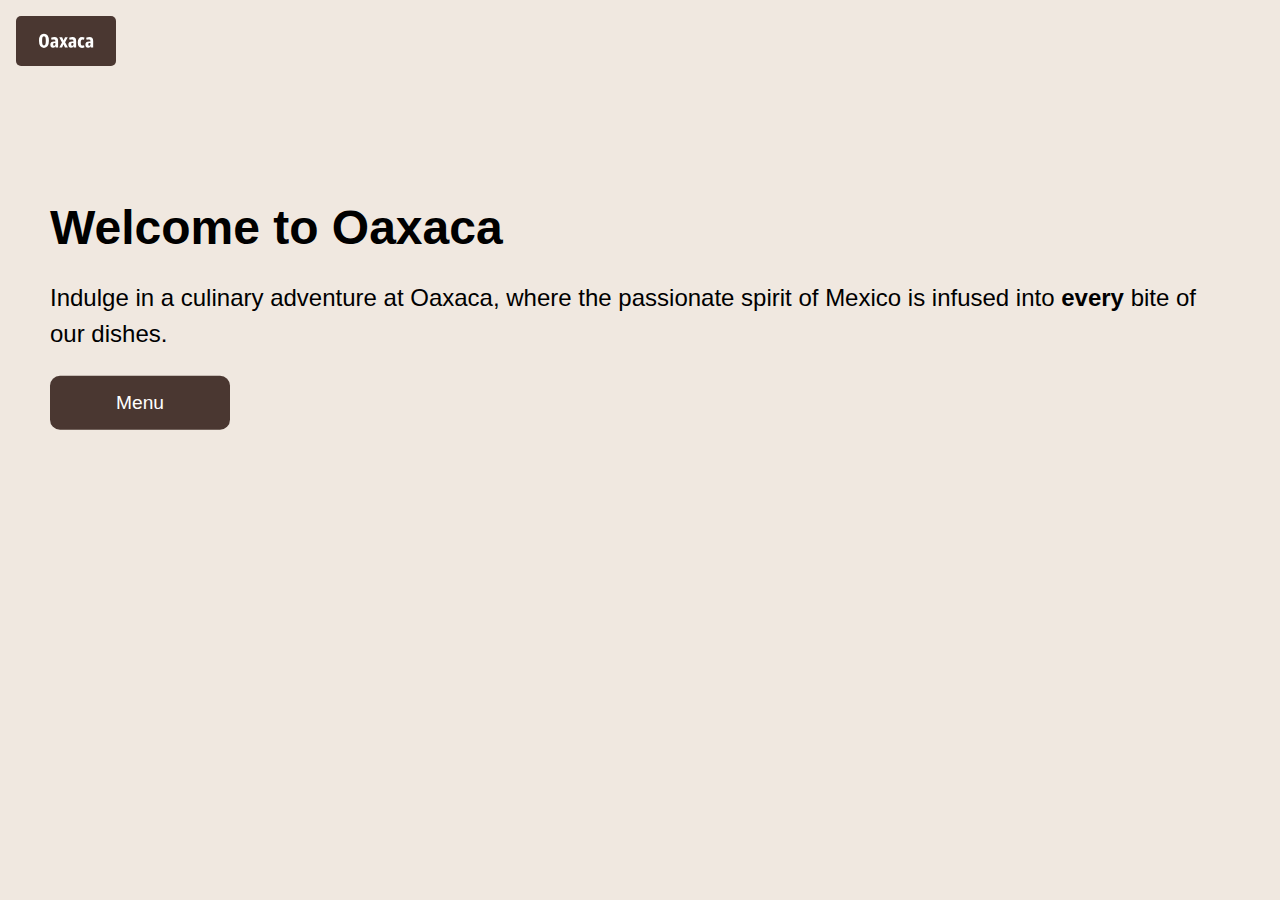
<file: Oaxaca/index.html>
<!DOCTYPE html>
<html lang="en">

<head>
    <meta charset="UTF-8">
    <meta name="viewport" content="width=device-width, initial-scale=1.0">
    <title>Home</title>
    <script type="text/javascript" src="index.js"></script>
    <link rel="icon" type="image/x-icon" href="icon.ico">
    <link rel="stylesheet" href="shared.css">
    <link rel="stylesheet" href="index.css">
</head>

<body>
    <header>
        <div class="logo"><a href="index.html"><img src="logo.svg" alt="Oaxaca Logo"></a></img></div>
    </header>
    <main>
        <section class="hero">
            <div class="hero-content">
                <h1>Welcome to Oaxaca</h1>
                <p>Indulge in a culinary adventure at Oaxaca, where the passionate spirit of Mexico is infused into
                    <strong>every</strong> bite of our dishes.</p>
                <div class="menu-container">
                    <a href="menu.html" class="menu-btn">Menu</a>
                    <ul class="dropdown">
                        <li><a href="order.html">Order</a></li>
                        <li><a href="staff.html">Staff</a></li>
                    </ul>
                </div>
            </div>
    </main>
</body>

</html>
</file>
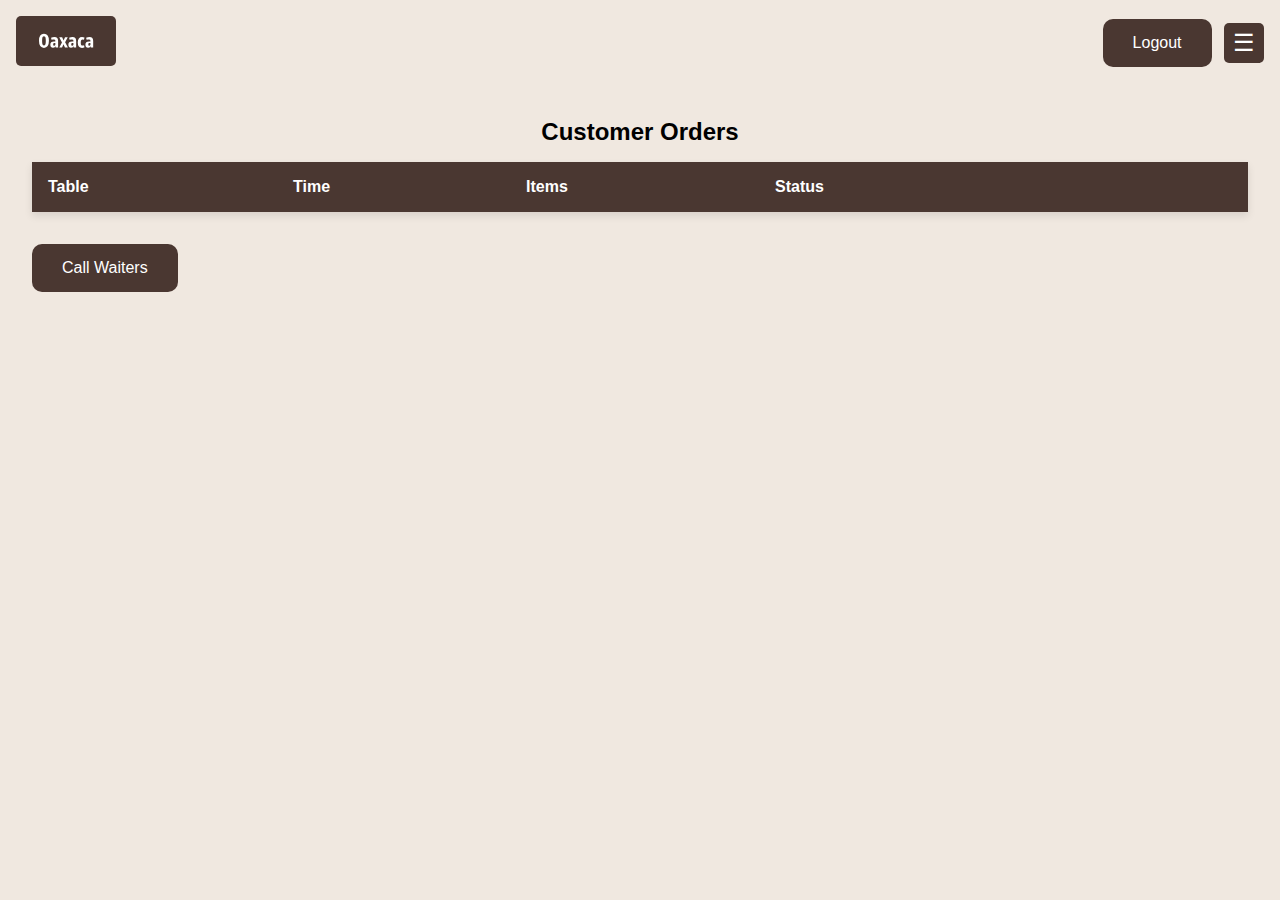
<file: Oaxaca/kitchen.html>
<!DOCTYPE html>
<html lang="en">

<head>
  <meta charset="utf-8">
  <meta http-equiv="x-ua-compatible" content="ie=edge">
  <title>Oaxaca Kitchen</title>
  <link rel="stylesheet" href="shared.css">
  <link rel="stylesheet" href="kitchen.css">
  <script src="kitchen.js"></script>
</head>

<body>
  <header>
    <nav>
      <div class="logo"><a href="index.html"><img src="logo.svg" alt="Oaxaca Logo"></a></img></div>
      <div onclick="logChefOut()" id="logoutButton">
        <button>Logout</button>
      </div>
      <div class="menu-icon">
        <a>&#9776;</a>
        <div class="floating-window">
          <a href="menu.html">Menu</a>
          <a href="staff.html">Staff</a>
        </div>
      </div>
    </nav>
  </header>

  <main>
    <div id="KitchenPage">
      <table class="Kitchen" id="order_table">
        <caption>Customer Orders</caption>
        <tr>
          <th>Table</th>
          <th>Time</th>
          <th>Items</th>
          <th>Status</th>
          <th></th>
          <th></th>
        </tr>
      </table>

      <button onclick="notifyService()">Call Waiters</button>
    </div>
  </main>
</body>

</html>
</file>
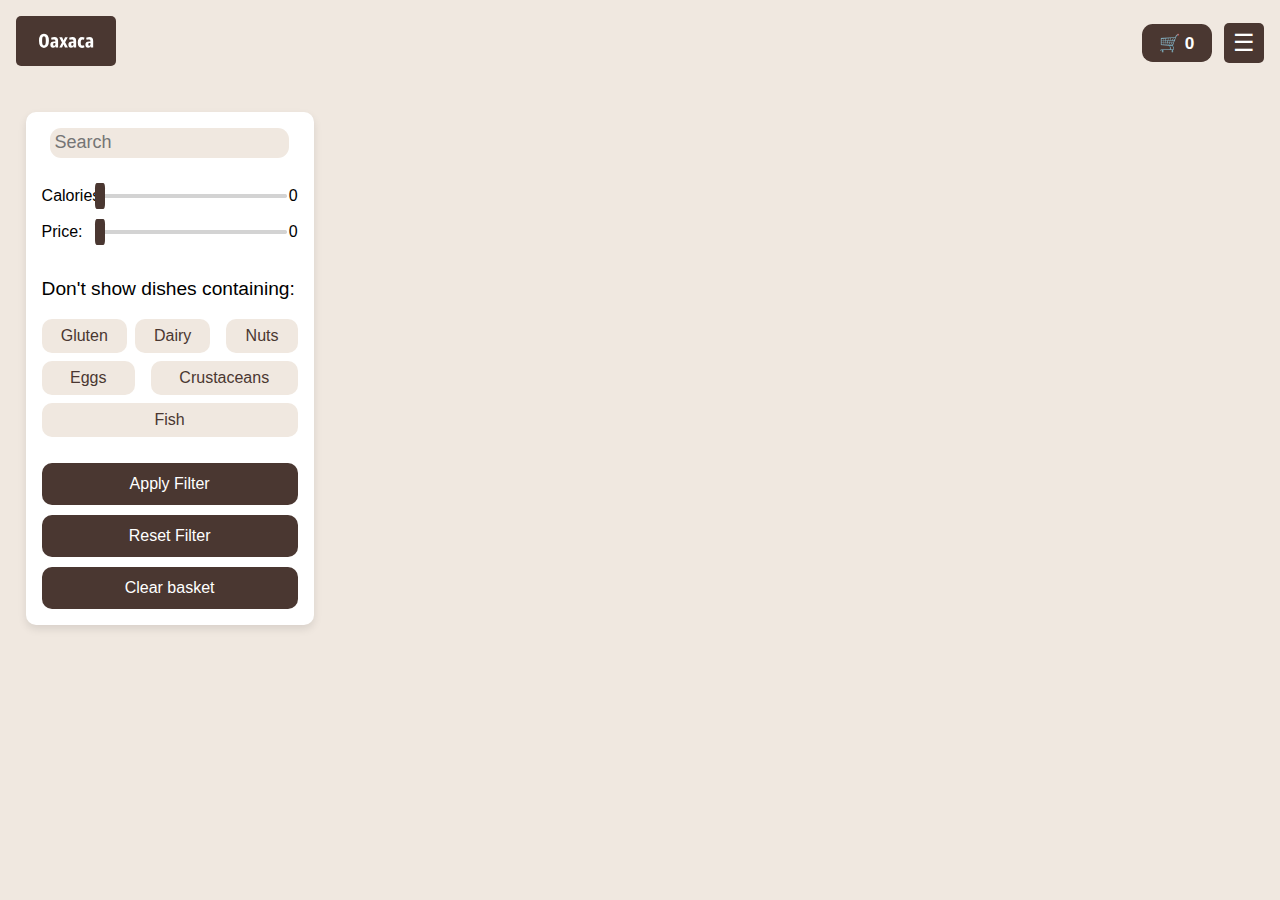
<file: Oaxaca/menu.html>
<!DOCTYPE html>
<html lang="en">

<head>
    <meta charset="UTF-8">
    <meta name="viewport" content="width=device-width, initial-scale=1.0">
    <title>Menu</title>
    <script type="text/javascript" src="menu.js"></script>
    <link rel="icon" type="image/x-icon" href="icon.ico">
    <link rel="stylesheet" href="shared.css">
    <link rel="stylesheet" href="menu.css">
</head>

<body onload="updateBasketQuantity()">
    <header>
        <nav>
            <div class="logo"><a href="index.html"><img src="logo.svg" alt="Oaxaca Logo"></a></img></div>
            <div id="basket-quantity">🛒</div>
            <div class="menu-icon">
                <a>&#9776;</a>
                <div class="floating-window">
                    <a href="order.html">Basket</a>
                    <a href="staff.html">Staff</a>
                </div>
            </div>
        </nav>
    </header>

    <main>
        <div class="filter-container">
            <input type="text" id="searchTerm" placeholder="Search">
            <br>
            <div class="filter-options">
                <div class="filter-option">
                    <label for="maxCalories">Calories:</label>
                    <input type="range" id="maxCalories" min="0" max="2000" step="50" value="0"
                        oninput="document.getElementById('maxCaloriesValue').textContent = this.value">
                    <span id="maxCaloriesValue">0</span>
                </div>
                <br>
                <div class="filter-option">
                    <label for="maxPrice">Price:</label>
                    <input type="range" id="maxPrice" min="0" max="200" step="1" value="0"
                        oninput="document.getElementById('maxPriceValue').textContent = this.value">
                    <span id="maxPriceValue">0</span>
                </div>
                <br>
                <p style="font-size: 1.2em">Don't show dishes containing:</p>
                <div class="excludedAllergens">
                    <input type="checkbox" id="glutenAllergen">
                    <label for="glutenAllergen">Gluten</label>

                    <input type="checkbox" id="dairyAllergen">
                    <label for="dairyAllergen">Dairy</label><br>

                    <input type="checkbox" id="nutAllergen">
                    <label for="nutAllergen">Nuts</label>

                    <input type="checkbox" id="eggAllergen">
                    <label for="eggAllergen">Eggs</label><br>

                    <input type="checkbox" id="crustaceanAllergen">
                    <label for="crustaceanAllergen">Crustaceans</label>

                    <input type="checkbox" id="fishAllergen">
                    <label for="fishAllergen">Fish</label>
                </div>
                <button onclick="applyFilter()">Apply Filter</button>
                <button onclick="resetFilter()">Reset Filter</button>
                <button id="editButton" onclick="editMenu()">Edit Menu</button>
                <button onclick="clearBasket()">Clear basket</button>
            </div>
        </div>

        <div id="menuEditSection" style="display: none">
            <div id='newItemDiv'>
                <h3>Add New Item:</h3>
                <p>
                    <label>Name:</label>
                    <input type='text' id='newItemNameField'><br>
                    <label>Upload Image</label>
                    <input type='file' id='newItemFileUpload'><br>
                    <label>Price:</label>
                    <input type='text' id='newItemPriceField'><br>
                    <label>Calories:</label>
                    <input type='text' id='newItemCaloriesField'><br>
                    <label>Allergens:</label>
                    <div id="newItemAllergens">
                        <input type="checkbox" id="newItemGlutenAllergen">
                        <label for="newItemGlutenAllergen">Gluten</label>
        
                        <input type="checkbox" id="newItemDairyAllergen">
                        <label for="newItemDairyAllergen">Dairy</label><br>
        
                        <input type="checkbox" id="newItemNutAllergen">
                        <label for="newItemNutAllergen">Nuts</label>
        
                        <input type="checkbox" id="newItemEggAllergen">
                        <label for="newItemEggAllergen">Eggs</label><br>
        
                        <input type="checkbox" id="newItemCrustaceanAllergen">
                        <label for="newItemCrustaceanAllergen">Crustaceans</label>
        
                        <input type="checkbox" id="newItemFishAllergen">
                        <label for="newItemFishAllergen">Fish</label>
                    </div>
                    <button onclick='addMenuItem()'>Add Item</button>
                </p>
            </div>
        </div>

        <div id="MenuItemGridLayout" class="menu-grid"></div>
    </main>
    <script>
        document.addEventListener('DOMContentLoaded', function () {
            initMenuAll();
        });

        function resetFilter() {
            document.getElementById('searchTerm').value = '';
            document.getElementById('maxCalories').value = 0;
            document.getElementById('maxPrice').value = 0;
            document.querySelectorAll('.excludedAllergens > input[type="checkbox"]').forEach(item => {
                item.checked = false
            });
            document.getElementById('maxPriceValue').textContent = "0";
            document.getElementById('maxCaloriesValue').textContent = "0";

            applyFilter();
        }
    </script>
</body>

</html>
</file>
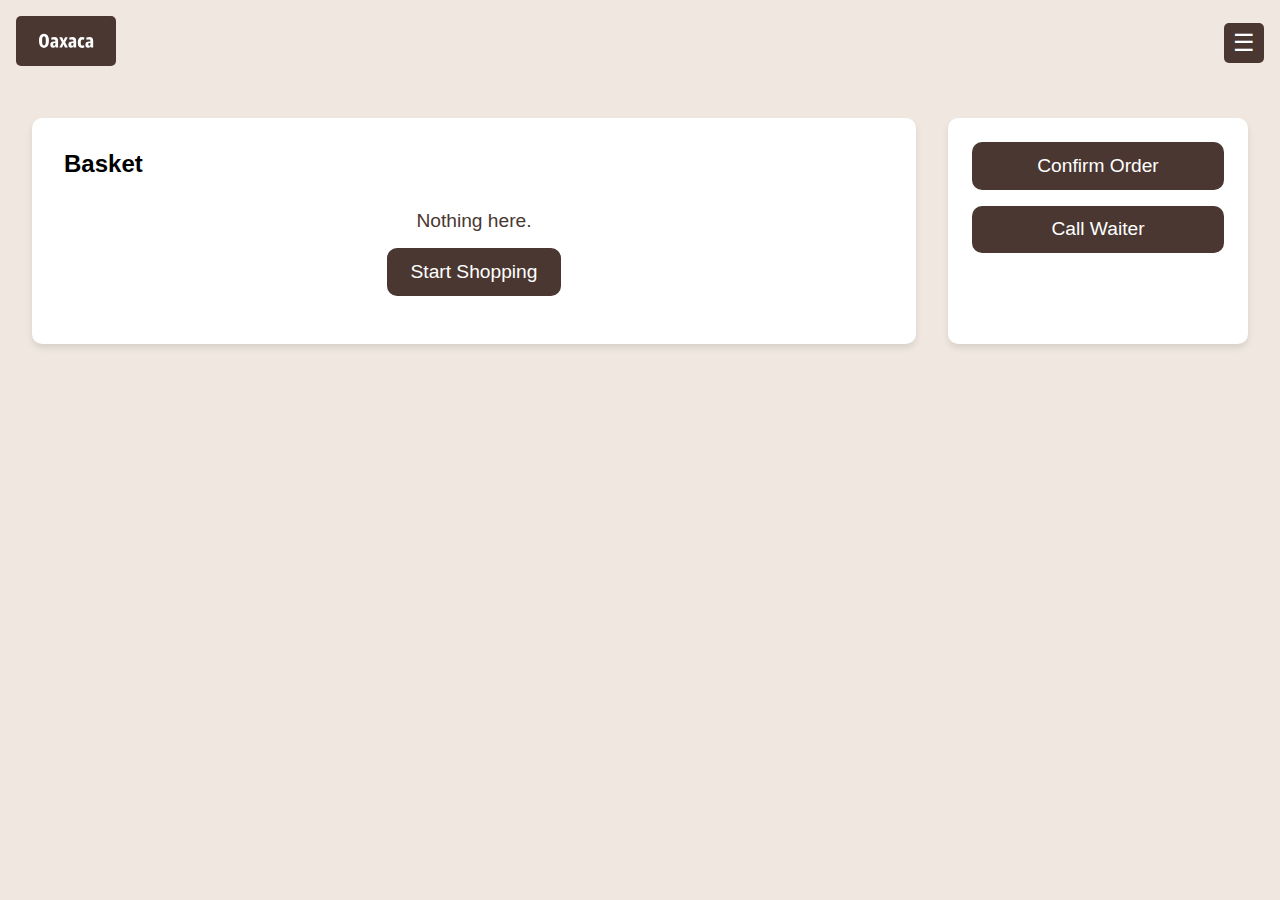
<file: Oaxaca/order.html>
<!DOCTYPE html>
<html lang="en">

<head>
  <meta charset="utf-8">
  <meta http-equiv="x-ua-compatible" content="ie=edge">
  <script src="menu.js"></script>
  <script type="text/javascript" src="order.js"></script>
  <title>Order</title>
  <link rel="icon" type="image/x-icon" href="icon.ico">
  <link rel="stylesheet" href="shared.css">
  <link rel="stylesheet" href="order.css">
</head>

<body onbeforeunload="closeSock()">
  <nav>
    <div class="logo"><a href="index.html"><img src="logo.svg" alt="Oaxaca Logo"></a></img></div>
    <div class="menu-icon">
      <a>&#9776;</a>
      <div class="floating-window">
        <a href="menu.html">Menu</a>
        <a href="staff.html">Staff</a>
      </div>
    </div>
  </nav>

  <main>
    <div class="order-container">
      <h2 id="orderHeading">Basket</h2>
      <div id="orderDetails"></div>
    </div>

    <aside id="orderSidebar">
      <div id="orderTotal"></div>
      <button id="confirmOrderButton" onclick="showConfirmationSection()">Confirm Order</button>
      <button id="callHelpButton" onclick="sendHelp()">Call Waiter</button>
      <div id="confirmationSection" style="display: none;">
        <br>
        <input type="text" id="tableNumber" placeholder="Table Number">
        <br>
        <button onclick="submitOrder()">Submit Order</button>
        <br>
        <button id="payButton" onclick="sendPayment()"> PAY </button>
      </div>
    </aside>
  </main>

</body>

</html>
</file>
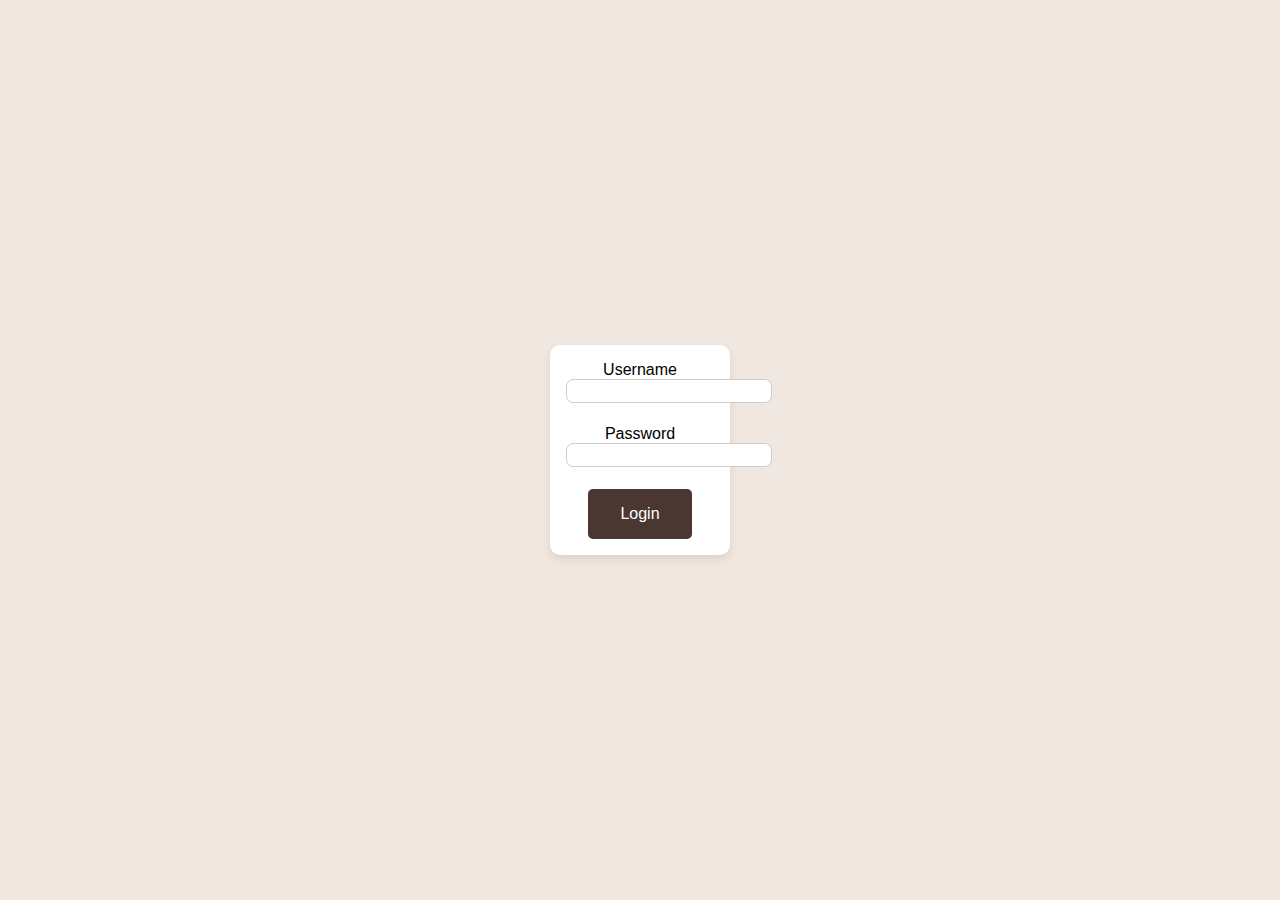
<file: Oaxaca/staff.html>
<!DOCTYPE html>
<html>

<head>
  <title>Staff Page</title>
  <script src="staff.js"></script>
  <link rel="icon" type="image/x-icon" href="icon.ico">
  <link rel="stylesheet" href="shared.css">
  <link rel="stylesheet" href="staff.css">
</head>

<body>
  <main>
    <div id="loginbox">
      <form name="login" action="" id="loginform" method="post">
        Username<br>
        <input name="username" id="UN" style="width: 200px; height: 20px;" /><br>
        Password<br>
        <input name="password" type="password" id="PW" style="width: 200px; height: 20px;" /><br>
        <input onclick="storeAccDetails()" type="submit" name="submit" value="Login" class="login-button"><br>
      </form>
    </div>

    <div class="button-container">
      <div class="button-box" id="kitchen-button" onclick="goToKitchen()">
        <img
          src="./media/chef.png"
          alt="Kitchen Image">
        <span>Kitchen</span>
      </div>

      <div class="button-box" id="waiter-button" onclick="goToWaiter()">
        <img
          src="./media/waiter.png"
          alt="Waiter Image">
        <span>Waiter</span>
      </div>
    </div>
  </main>
</body>

</html>
</file>
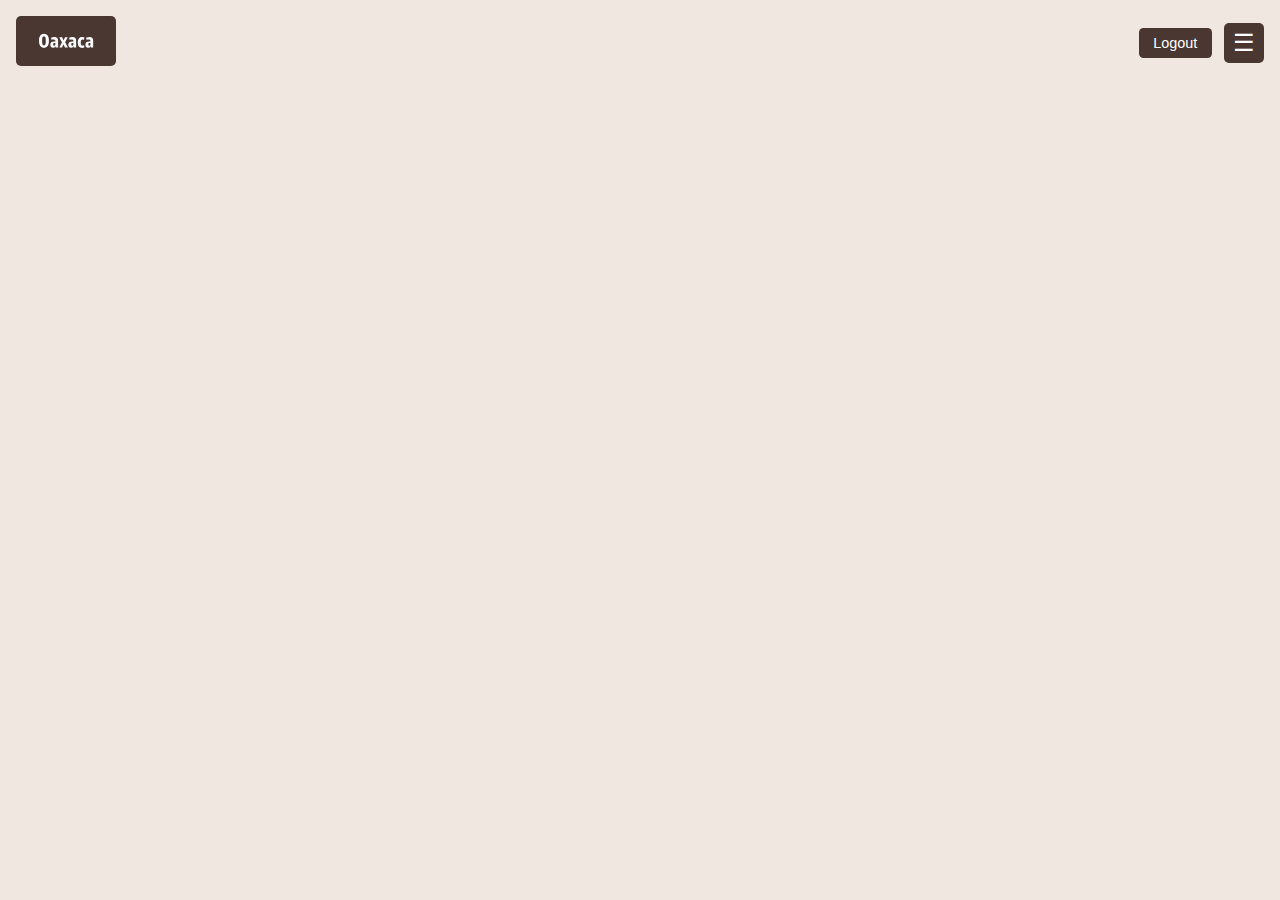
<file: Oaxaca/waiter.html>
<!DOCTYPE html>
<html lang="en">

<head>
  <meta charset="utf-8">
  <meta http-equiv="x-ua-compatible" content="ie=edge">
  <script src="waiter.js"></script>
  <script src="menu.js"></script>
  <script src="staff.js"></script>
  <title>Staff Portal</title>
  <link rel="stylesheet" href="shared.css">
  <link rel="stylesheet" href="waiter.css" type="text/css">
</head>

<body>
  <header>
  <nav>
    <div class="logo"><a href="index.html"><img src="logo.svg" alt="Oaxaca Logo"></a></img></div>
    <div onclick="logWaiterOut()" id="logoutButton">
      <button>Logout</button>
    </div>
    <div class="menu-icon">
      <a>&#9776;</a>
      <div class="floating-window">
        <a href="menu.html">Menu</a>
        <a href="staff.html">Staff</a>
      </div>
    </div>
  </nav>
  </header>

    <main>
        <section>
            <table class="Orders" id="order_table">
                <tbody id="order_table_body"></tbody>
            </table>
        </section>
    </main>
</body>

</html>
</file>
<file: Oaxaca/shared.css>
body {
    font-family: 'Segoe UI', Verdana, sans-serif;
    margin: 0;
    padding: 0;
    background-color: #f0e8e0;
}

nav {
    display: flex;
    justify-content: space-between;
    align-items: center;
    padding: 1rem;
}

.logo img {
    width: 20%;
    height: auto;
    border-radius: 0.3125rem;
}

.menu-icon {
    background-color: #4a3731;
    color: #ffffff;
    border: none;
    border-radius: 0.3125rem;
    width: 40px;
    height: 40px;
    font-size: 1.5em;
    display: flex;
    align-items: center;
    justify-content: center;
    cursor: pointer;
    position: relative;
}

.menu-icon:hover .floating-window {
    display: block;
}

.menu-icon::after {
    content: '';
    position: absolute;
    top: 100%;
    left: 0;
    width: 100%;
    height: 10px;
    background-color: transparent;
}

.menu-icon:hover .floating-window,
.menu-icon:hover::after {
    display: block;
}

.floating-window {
    display: none;
    position: absolute;
    top: calc(100% + 5px);
    right: 0;
    background-color: #fff;
    padding: 1.25rem;
    border-radius: 0.625rem;
    box-shadow: 0 0.25rem 0.375rem rgba(0, 0, 0, 0.1);
    z-index: 1;
    font-size: 1rem;
    text-decoration: none;
}

.floating-window a {
    font-size: 1.25rem;
    display: block;
    text-decoration: none;
    color: #000;
    padding: 0.5rem 1rem;
    border-radius: 0.5rem;
}

.floating-window a:hover {
    background-color: #eeeeee;
}

button {
    padding: 0.5em 1em;
    background-color: #4a3731;
    color: #ffffff;
    border: none;
    border-radius: 0.3125em;
    cursor: pointer;
    font-size: 0.9em;
}

button:hover {
    background-color: #5e4a42;
}

#logoutButton{
    margin-left:auto;
    margin-right: 1%;
}
</file>
<file: Oaxaca/index.css>
* {
    margin: 0;
    padding: 0;
    box-sizing: border-box;
}

header {
    display: flex;
    padding: 1rem;
}

body {
    line-height: 1.5;
    min-height: 100vh;
    font-size: 1.2rem;
}

main {
    display: flex;
    gap: 1rem;
}

nav ul {
    list-style: none;
}

nav ul li {
    margin-bottom: 1.5rem;
    padding: 0.5rem;
    border-radius: 0.3125rem;
}

nav ul li:hover {
    background-color: #e0e0e0;
}

nav ul li a {
    text-decoration: none;
    font-size: 1.8rem;
    color: #4a3731;
}

.hero {
    transform: translateY(15%);
    max-width: 100%;
    padding: 3.125rem;
    text-align: left;
}

.hero h1 {
    font-size: 3rem;
    margin-bottom: 1rem;
}

.hero p {
    font-size: 1.5rem;
}

.menu-container {
    position: relative;
    display: inline-block;
    margin-top: 1.5rem;
}

.menu-btn {
    text-align: center;
    display: inline-block;
    width: 20vh;
    padding: 0.8rem 1.5rem;
    font-size: 1.2rem;
    color: #fff;
    background-color: #4a3731;
    text-decoration: none;
    cursor: pointer;
    border-radius: 0.625rem;
}

.dropdown {
    text-align: center;
    display: none;
    position: absolute;
    transform: translateX(-50%);
    transform: translateY(-1%);
    min-width: 100%;
    background-color: #4a3731;
    z-index: 1;
    box-shadow: 0 0.375em 0.625em rgba(0, 0, 0, 0.1);
    border-radius: 0 0 0.625rem 0.625rem;
    cursor: pointer;
}

.dropdown li {
    width: 20vh;
    padding: 0;
    list-style: none;
}

.dropdown li a {
    display: block;
    padding: 0.75rem 1rem;
    font-size: 1.2rem;
    color: #fff;
    text-decoration: none;
}

.menu-container:hover .dropdown {
    display: block;
}

.menu-container:hover .menu-btn {
    border-radius: 0.625rem 0.625rem 0 0;
}

.menu-btn:hover {
    background-color: #5e4a42;
}

.dropdown li:hover {
    background-color: #5e4a42;
    border-radius: 0 0 0.625rem 0.625rem;
}
</file>
<file: Oaxaca/kitchen.css>
main {
    padding: 2rem;
}

#order_table {
    width: 100%;
    border-collapse: collapse;
    margin-bottom: 2rem;
    background-color: #ffffff;
    box-shadow: 0 0.25em 0.5em rgba(0, 0, 0, 0.1);
}

#order_table caption {
    font-size: 1.5em;
    font-weight: bold;
    margin-bottom: 1rem;
}

#order_table th,
#order_table td {
    padding: 1rem;
    text-align: left;
}

#order_table th {
    background-color: #4a3731;
    color: #ffffff;
}

#order_table tr:nth-child(even) {
    background-color: #f0e8e0;
}

button {
    padding: 0.9375em 1.875em;
    background-color: #4a3731;
    color: #ffffff;
    border: none;
    border-radius: 0.625em;
    cursor: pointer;
    font-size: 1em;
}

button:hover {
    background-color: #5e4a42;
}
</file>
<file: Oaxaca/menu.css>
body {
    font-family: 'Segoe UI', Verdana, sans-serif;
    margin: 0;
    padding: 0;
    background-color: #f0e8e0;
}

#basket-quantity {
    margin-left: auto;
    margin-right: 1%;
    background-color: #4a3731;
    color: #ffffff;
    border: none;
    border-radius: 0.625em;
    font-size: 1.075em;
    font-weight: bold;
    padding: 0.5em 1em;
}

#basket-quantity:hover {
    background-color: #5e4a42;
}

.filter-container {
    margin: 2%;
    display: flex;
    flex-direction: column;
    align-items: center;
    background-color: #ffffff;
    padding: 1.25%;
    border-radius: 0.625em;
    box-shadow: 0 0.25em 0.5em rgba(0, 0, 0, 0.1);
    width: 20%;
    position: sticky;
    top: 2%;
    height: 30%;
    overflow-y: auto;
}

.filter-container input[type="text"],
.editMenuItemPrompt {
    font-size: large;
    background-color: #f0e8e0;
    padding: 0.25em;
    border: none;
    border-radius: 0.625em;
    margin-bottom: 0.625em;
    width: 90%;
}

.filter-container button {
    font-weight: 500;
    font-size: medium;
    padding: 0.75em;
    width: 100%;
    margin-top: 0.625em;
    background-color: #4a3731;
    color: #ffffff;
    border: none;
    border-radius: 0.625em;
    cursor: pointer;
}

.filter-container button:hover {
    background-color: #5e4a42;
}

.filter-option {
    display: flex;
    align-items: center;
    width: 100%;
}

.filter-option label {
    margin-right: 1;
    flex-shrink: 0;
    width: 20%;
}

.filter-option input[type="range"] {
    flex-grow: 1;
}

input[type="range"] {
    -webkit-appearance: none;
    width: 12.5em;
    height: 0.25em;
    background: #d3d3d3;
    outline: none;
    border-radius: 0.125em;
}

input[type="range"]::-webkit-slider-thumb {
    -webkit-appearance: none;
    appearance: none;
    width: 0.75em;
    height: 2em;
    background: #4a3731;
    cursor: pointer;
    border-radius: 20%;
}

button {
    padding: 0.9375em 1.875em;
    background-color: #4a3731;
    color: #ffffff;
    border: none;
    border-radius: 0.625em;
    cursor: pointer;
    font-size: 1em;
}

button:hover {
    background-color: #5e4a42;
}

.menu-grid {
    flex: 1;
    display: grid;
    grid-template-columns: 30% 30% 30%;
    gap: 5em;
    padding: 0.25em;
    margin: 2em 1em 0 1em;
}

.MenuItemDiv {
    width: 100%;
    max-height: 40em;
    background-color: #ffffff;
    border-radius: 1.25em;
    padding: 0.5em;
    box-shadow: 0 0.375em 0.625em rgba(0, 0, 0, 0.1);
    text-align: center;
    display: flex;
    flex-direction: column;
    align-items: center;
    justify-content: space-between;
}

.MenuItemImg {
    width: 90%;
    height: 40%;
    object-fit: cover;
    border-radius: 1.25em;
    margin-bottom: 0.5em;
}

.MenuItemDetails {
    width: 100%;
}

.MenuItemName {
    font-size: 1.5em;
    font-weight: bold;
}

.MenuItemPrice,
.MenuItemCalories,
.MenuItemAllergens {
    font-size: 1.15em;
    margin-top: 0.2em;
    color: #666666;
}

.MenuItemActions {
    display: flex;
    align-items: center;
    justify-content: center;
    width: 100%;
}

.itemQuantityInput {
    margin-left: 1.25em;
    padding: 1em;
    width: 3.75em;
    border: 1px solid #ccc;
    border-radius: 0.625em;
    font-size: 1em;
}

main {
    display: flex;
}

.excludedAllergens input[type="checkbox"] {
    display: none;
}

.excludedAllergens {
    display: flex;
    flex-wrap: wrap;
    gap: 0.5em;
    margin-bottom: 1em;
    width: 100%;
}

.excludedAllergens label {
    flex-grow: 1;
    text-align: center;
    background-color: #f0e8e0;
    color: #4a3731;
    padding: 0.5em 1em;
    border-radius: 0.625em;
    cursor: pointer;
    font-size: 1em;
}

.excludedAllergens input[type="checkbox"]:checked+label {
    background-color: #4a3731;
    color: #ffffff;
}

#newItemDiv {
    transform: translate(-2.5%, 5%);
    margin: 2%;
    background-color: #ffffff;
    padding: 5%;
    border-radius: 0.625em;
    box-shadow: 0 0.25em 0.5em rgba(0, 0, 0, 0.1);
}

#newItemDiv h3 {
    font-size: 1.25em;
    margin-bottom: 1em;
}

#newItemDiv label {
    display: block;
    font-size: 1em;
    margin-bottom: 0.5em;
}

#newItemDiv input[type="text"],
#newItemDiv input[type="file"] {
    font-size: medium;
    background-color: #f0e8e0;
    padding: 0.75em;
    border: none;
    border-radius: 0.625em;
    margin-bottom: 1em;
    width: 90%;
}

.editMenuItemButton {
    transform: translateY(1.5rem);
}
</file>
<file: Oaxaca/order.css>
* {
  margin: 0;
  padding: 0;
  box-sizing: border-box;
}

main {
  display: flex;
  justify-content: space-between;
  padding: 2rem;
}

.order-container {
  background-color: #fff;
  padding: 2rem;
  border-radius: 0.625rem;
  box-shadow: 0 0.25rem 0.375rem rgba(0, 0, 0, 0.1);
  flex-grow: 1;
  margin-right: 2rem;
}

#orderSidebar {
  font-size: 1rem;
  background-color: #fff;
  padding: 1.5rem;
  border-radius: 0.625rem;
  box-shadow: 0 0.25rem 0.375rem rgba(0, 0, 0, 0.1);
  width: 18.75rem;
}

#orderHeading div {
  text-align: center;
  margin-top: 2rem;
}

#orderHeading div p {
  font-size: 1.2rem;
  color: #4a3731;
  margin-bottom: 1rem;
}

#orderHeading div button {
  background-color: #4a3731;
  color: #fff;
  border: none;
  padding: 0.8rem 1.5rem;
  border-radius: 0.625rem;
  font-size: 1.2rem;
  cursor: pointer;
  margin-bottom: 1rem;
  width: auto;
}

#orderHeading div button:hover {
  background-color: #5e4a42;
}

button {
  background-color: #4a3731;
  color: #fff;
  border: none;
  padding: 0.8rem 1.5rem;
  border-radius: 0.625rem;
  font-size: 1.2rem;
  cursor: pointer;
  margin-bottom: 1rem;
  width: 100%;
}

button:hover {
  background-color: #5e4a42;
}

input[type="text"] {
  margin-bottom: 1rem;
  padding: 0.75rem;
  width: 100%;
  border: 1px solid #ccc;
  border-radius: 0.5em;
  font-size: 1rem;
}

#payButton {
  background-color: green;
}

.orderPageItem {
  display: flex;
  align-items: center;
  margin-bottom: 1rem;
}

.orderItemEntry {
  display: flex;
  align-items: flex-start;
  width: 100%;
}

.orderItemImage {
  width: 10em;
  height: 10em;
  object-fit: cover;
  border-radius: 0.625rem;
  margin-right: 1rem;
}

.orderItemDetails {
  flex-grow: 1;
  display: flex;
  flex-direction: column;
}

.orderPageItemDataN {
  transform: translateY(-1.75rem);
  text-align: left;
  display: block;
  margin-bottom: 0.5rem;
}

.orderPageItemDataC {
  transform: translateY(-1.75rem);
  text-align: left;
  color: #555555;
  font-size: 0.9rem;
  display: block;
  margin-bottom: 0.5rem;
}

.orderPageItemDataP {
  transform: translateY(-1.75rem);
  text-align: left;
  font-size: 1.25rem;
  display: block;
  margin-bottom: 0.5rem;
}

.orderPageItemDataQ {
  transform: translate(30rem, -8.25rem);
  gap: 5%;
  text-align: middle;
  width: 20%;
  font-size: 1.5rem;
  display: flex;
  margin-bottom: 0.5rem;
}

.removeButton {
  border: none;
  padding: 0.5rem;
  border-radius: 50%;
  font-size: 1rem;
}
</file>
<file: Oaxaca/staff.css>
main {
    display: flex;
    flex-direction: column;
    justify-content: center;
    align-items: center;
    min-height: 100vh;
    position: relative;
}

#loginbox {
    background-color: #ffffff;
    padding: 1em;
    border-radius: 0.625em;
    box-shadow: 0 0.25em 0.5em rgba(0, 0, 0, 0.1);
    text-align: center;
    position: absolute;
    z-index: 2;
    width: 11.5%;
}

#UN, #PW {
    margin-bottom: 1.5em;
    padding: 0em, 0.5em;
    width: 100%;
    border: 1px solid #ccc;
    border-radius: 0.5em;
    font-size: 0.9em;
}

.login-button {
    padding: 1em 2em;
    background-color: #4a3731;
    color: #ffffff;
    border: none;
    border-radius: 0.3125em;
    cursor: pointer;
    position: relative;
    font-size: 1em;
    z-index: 1;
}

.login-button:hover {
    background-color: #5e4a42;
}

.close {
    border-radius: 0.3125em;
    display: inline-block;
    margin-top: 0.75rem;
    color: #000;
    text-decoration: none;
    font-size: 1em;
    cursor: pointer;
}

.close-link:hover {
    background-color: #5e4a42;
}

.button-container {
    display: flex;
    justify-content: center;
    gap: 10%;
    margin-top: 2rem;
    height: 50vh;
    width: 100vh;
}

.button-box {
    cursor: pointer;
    z-index: 0;
    border-radius: 0.3125rem;
    width: 50%;
    height: 100%;
    text-align: center;
    display: flex;
    align-items: center;
    justify-content: center;
    position: relative;
    overflow: hidden;
    visibility: hidden;
    background-color: #ffffff;
    box-shadow: 0 0.25em 0.5em rgba(0, 0, 0, 0.1);
    font-size: 1.5em;
}

.button-box img {
    width: 90%;
    height: 90%;
    object-fit: cover;
    position: absolute;
    bottom: 10%;
    opacity: 0.4;
}

#waiter-button img {
    object-position: center left;
}

.button-box span {
    display: block;
    font-size: 1.2em;
    font-weight: bold;
    position: relative;
    z-index: 1;
    background-color: #000;
    text-decoration: none;
    color: #fff;
    padding: 3%;
    border-radius: 0.3125rem;
}
</file>
<file: Oaxaca/waiter.css>
main {
    display: flex;
    padding: 2rem;
}

aside {
    flex: 1;
    background-color: #ffffff;
    padding: 1.5rem;
    border-radius: 0.625em;
    box-shadow: 0 0.25em 0.5em rgba(0, 0, 0, 0.1);
    margin-right: 2rem;
}

aside h2 {
    text-align: center;
    margin-bottom: 1rem;
}

.box {
    background-color: #f0e8e0;
    padding: 1rem;
    border-radius: 0.625em;
    margin-top: 1rem;
}

section {
    flex: 2;
}

#order_table {
    width: 100%;
    border-collapse: collapse;
    margin-bottom: 2rem;
    background-color: #ffffff;
    box-shadow: 0 0.25em 0.5em rgba(0, 0, 0, 0.1);
}

#order_table caption {
    font-size: 1.5em;
    font-weight: bold;
    margin-bottom: 1rem;
}

#order_table th,
#order_table td {
    padding: 1rem;
    text-align: left;
}

#order_table th {
    background-color: #4a3731;
    color: #ffffff;
}

#order_table tr:nth-child(even) {
    background-color: #f0e8e0;
}
</file>
